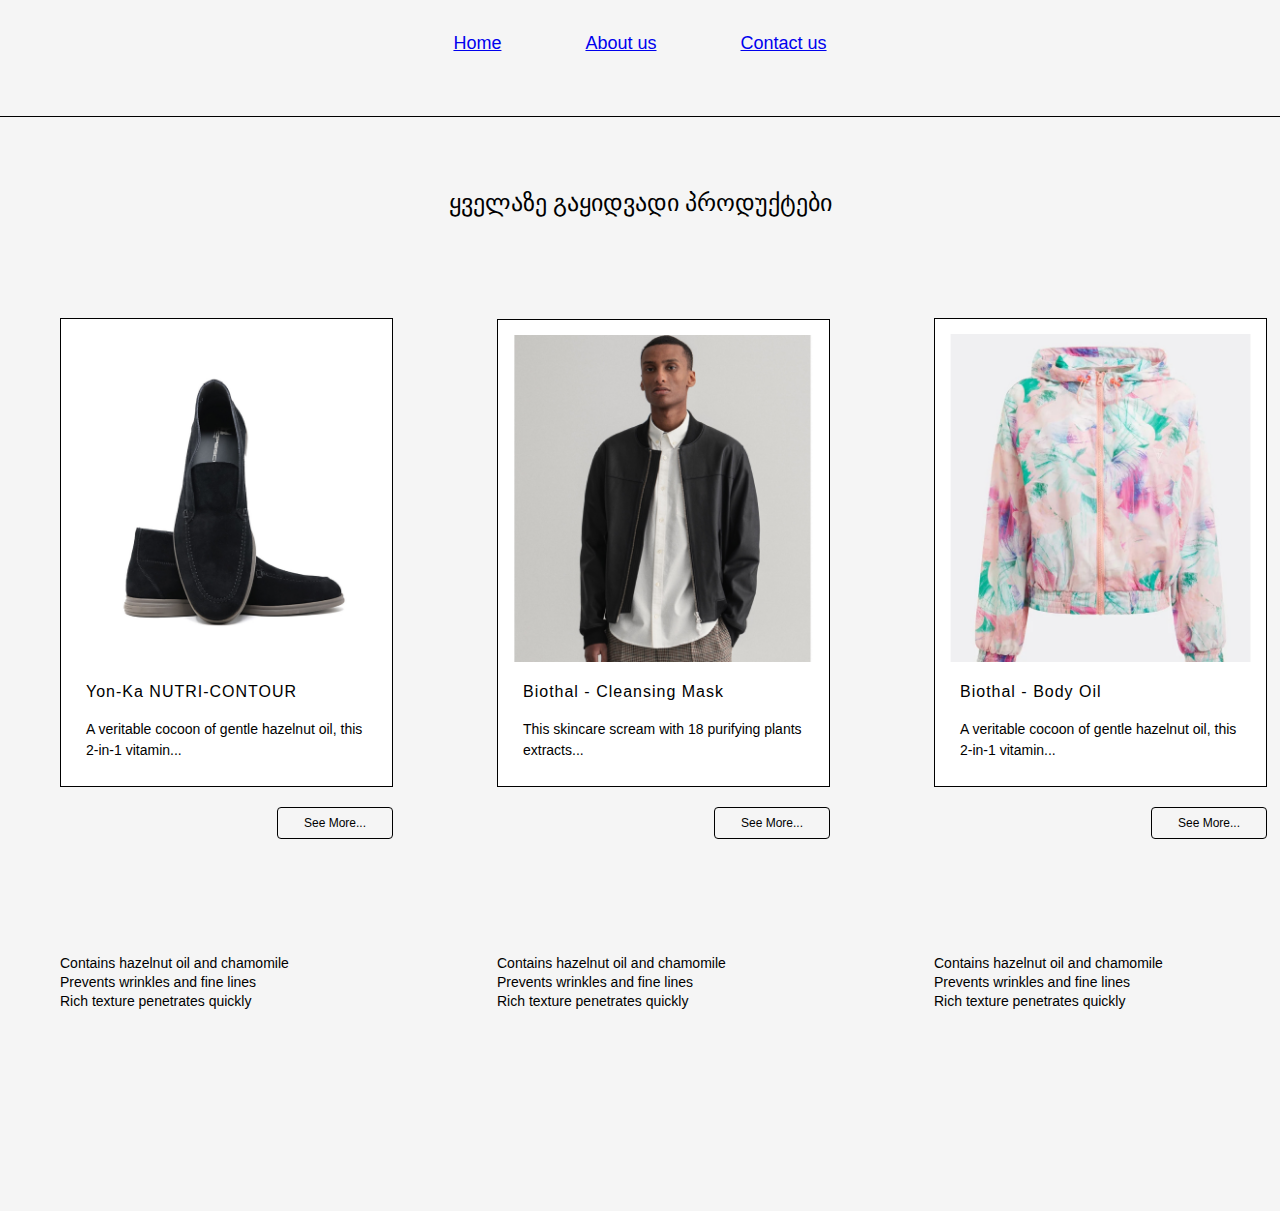
<file: index.html>
<!DOCTYPE html>
<html lang="en">
<head>
    <meta charset="UTF-8">
    <meta http-equiv="X-UA-Compatible" content="IE=edge">
    <meta name="viewport" content="width=device-width, initial-scale=1.0">
    <link rel="stylesheet" href="assets/css/reset.css">
    <link rel="stylesheet" href="assets/css/style.css">
    <title>Main page</title>
</head>
<body>
    <header>
        <nav>
            <ul>
                <li><a href="index.html">Home</a></li>
                <li><a href="about.html">About us</a></li>
                <li><a href="contact.html">Contact us</a></li>
            </ul>
        </nav>
    </header>

    <main>
        <h1> ყველაზე გაყიდვადი პროდუქტები </h1>
        <section class="mainpage">
            <div class="box">
                    <div class="both">
                        <div class="content">
                            <img src="assets/img/photo1.png" alt="picture of shoes">
                            <h2>Yon-Ka NUTRI-CONTOUR</h2>
                            <p>A veritable cocoon of gentle hazelnut oil, this 2-in-1 vitamin...</p>
                        </div>
                        <div class="contentfooter">
                            <button>See More...</button>
                        </div>
                    </div>
                    <div class="contenttext">
                        <ul>
                                <li>Contains hazelnut oil and chamomile</li>
                                <li>Prevents wrinkles and fine lines</li>
                                <li>Rich texture penetrates quickly</li>
                            </ul>
                    </div>
                </div>

                <div class="box middle">
                    <div class="both">
                        <div class="content">
                            <img src="assets/img/photo2.png" alt="picture of man">
                            <h2>Biothal - Cleansing Mask</h2>
                            <p>This skincare scream with 18 purifying plants extracts...</p>
                        </div>
                        <div class="contentfooter">
                            <button>See More...</button>
                        </div>
                    </div>
                        <div class="contenttext">
                            <ul>
                                    <li>Contains hazelnut oil and chamomile</li>
                                    <li>Prevents wrinkles and fine lines</li>
                                    <li>Rich texture penetrates quickly</li>
                                </ul>
                        </div>
                </div>  

                <div class="box">
                    <div class="both">
                        <div class="content">
                            <img src="assets/img/photo3.png" alt="picture of jacket">
                            <h2>Biothal - Body Oil</h2>
                            <p>A veritable cocoon of 
                                gentle hazelnut oil, this 2-in-1 vitamin...</p>
                        </div>
                        <div class="contentfooter">
                            <button>See More...</button>
                        </div>
                    </div>
                    
                        <div class="contenttext">
                                <ul>
                                    <li>Contains hazelnut oil and chamomile</li>
                                    <li>Prevents wrinkles and fine lines</li>
                                    <li>Rich texture penetrates quickly</li>
                                </ul>
                        </div>
                </div>
        </section>

        
    </main>
</body>
</html>
</file>
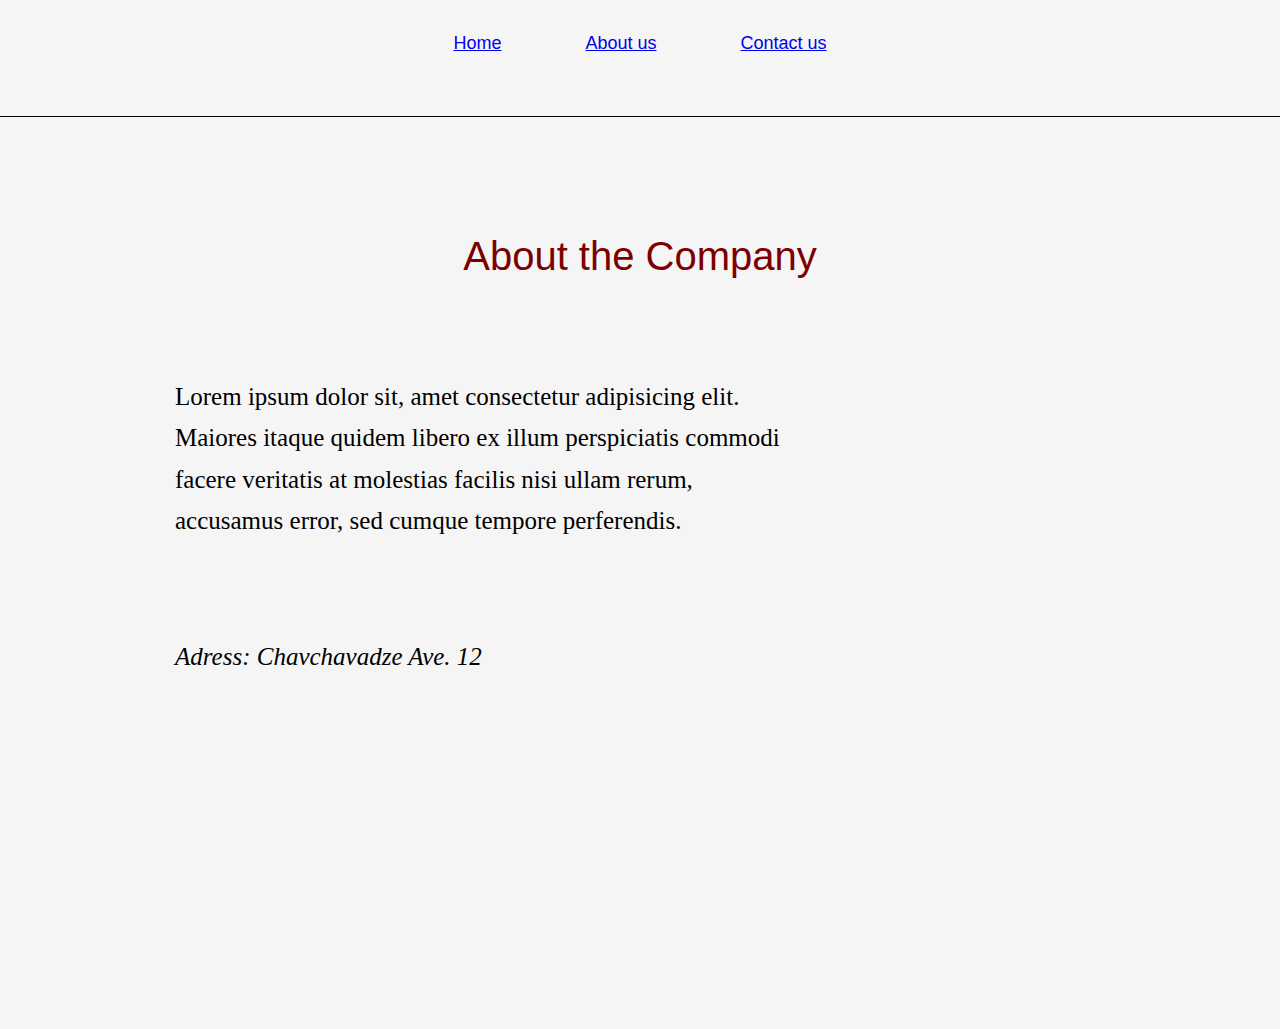
<file: about.html>
<!DOCTYPE html>
<html lang="en">
<head>
    <meta charset="UTF-8">
    <meta http-equiv="X-UA-Compatible" content="IE=edge">
    <meta name="viewport" content="width=device-width, initial-scale=1.0">
    <link rel="stylesheet" href="assets/css/reset.css">
    <link rel="stylesheet" href="assets/css/style.css">
    <title>Information about us</title>
</head>
<body>
    <header>
        <nav>
            <ul>
                <li><a href="index.html">Home</a></li>
                <li><a href="about.html">About us</a></li>
                <li><a href="contact.html">Contact us</a></li>
            </ul>
        </nav>
    </header>

<main>
    <section class="aboutinfo">
        <h1>About the Company</h1>
    <div class="paragraph">
        Lorem ipsum dolor sit, amet consectetur adipisicing elit. 
        Maiores itaque quidem libero ex illum perspiciatis commodi facere 
        veritatis at molestias facilis nisi ullam rerum, accusamus error, 
        sed cumque tempore perferendis.
    </div>
        <p>Adress: Chavchavadze Ave. 12</p>
    </section>
</main>

</body>
</html>
</file>
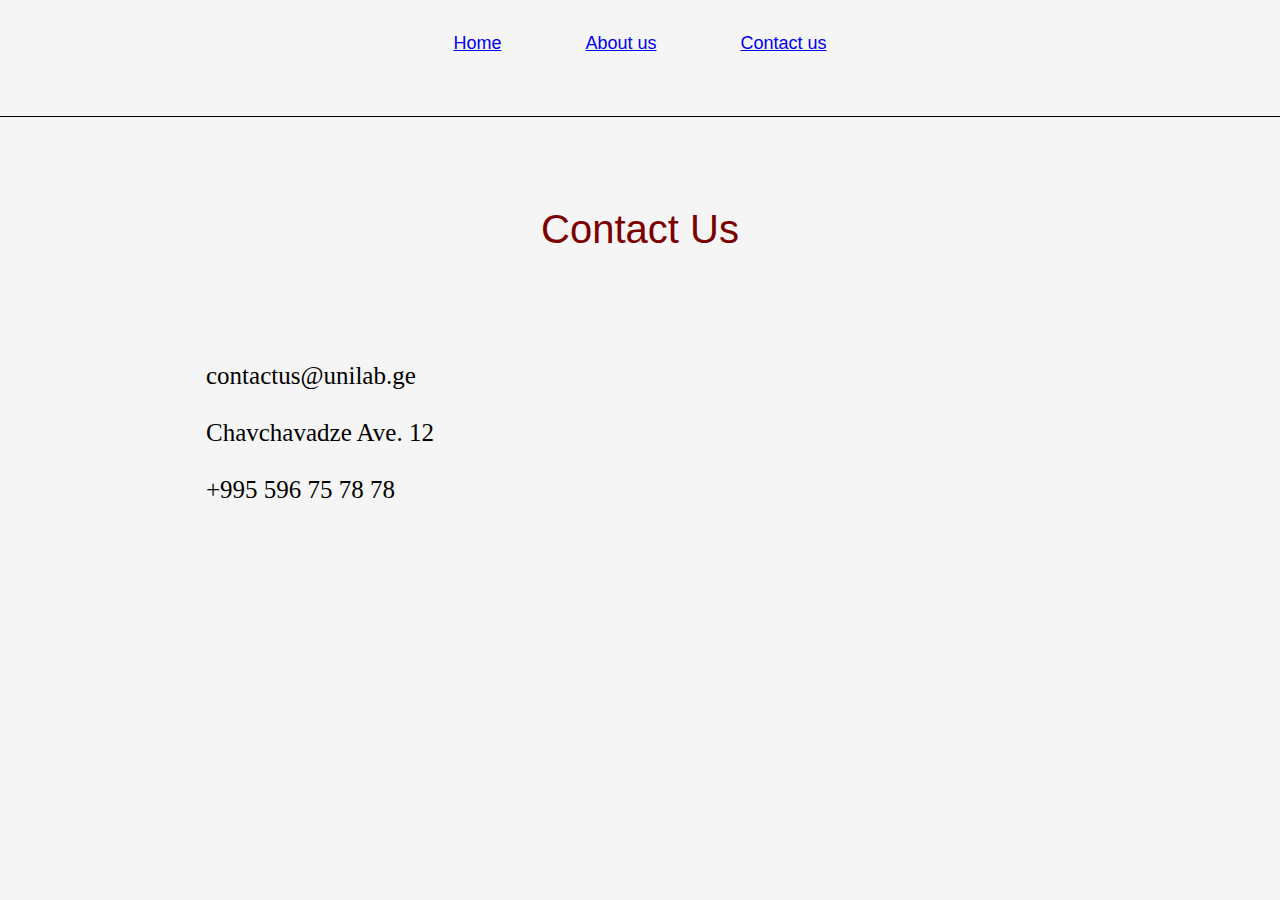
<file: contact.html>
<!DOCTYPE html>
<html lang="en">
<head>
    <meta charset="UTF-8">
    <meta http-equiv="X-UA-Compatible" content="IE=edge">
    <meta name="viewport" content="width=device-width, initial-scale=1.0">
    <link rel="stylesheet" href="assets/css/reset.css">
    <link rel="stylesheet" href="assets/css/style.css">
    <title>How to contact us</title>
</head>
<body>
    <header>
        <nav>
            <ul>
                <li><a href="index.html">Home</a></li>
                <li><a href="about.html">About us</a></li>
                <li><a href="contact.html">Contact us</a></li>
            </ul>
        </nav>
    </header>

    <main>
        <section>
                <h1>Contact Us</h1>
            <div class="detailinfo">
                <p>contactus@unilab.ge</p>
                <p>Chavchavadze Ave. 12</p>
                <p>+995 596 75 78 78</p>
            </div>
        </section>
    </main>
</body>
</html>
</file>
<file: assets/css/style.css>
body {
    background-color: #f5f5f5;
}

header nav {
    width: 100%;
    justify-content: center;
    height: 87px;
    border-bottom: 1px solid black;
}

header ul {
    margin-top: 30px;
    text-align: center;
}

header li {
    display: inline;
    font-size: 18px;
    line-height: 27px;
    height: 27px;
    padding: 40px;
    font-family: 'Open Sans', sans-serif;
}

main h1 {
    color: black;
    font-size: 24px;
    line-height: 28.8px;
    height: 29px;
    margin-top: 72px;
    text-align: center;
}

.mainpage {
    padding: 100px 0px 200px 60px;
}

.box {
    display: inline-block;
}

.content {
    background-color:   white;
    border: 1px solid black;
    display: inline-block;
    padding: 15px 15px 25px 15px;
    width: 333px;
    font-family: 'Open Sans', sans-serif;
}

.content img {
    width: 100%;
}

.content h2 {
    margin: 15px 0;
    line-height: 24px;
    letter-spacing: 1px;
}

.content p {
    font-size: 14px;
    line-height: 21px;
}

.content h2,
.content p {
    margin-left: 10px;
}

.contentfooter button{
    font-size: 12px;
    line-height: 18px;
    padding: 6px 26px;
    background-color: inherit;
    border: 1px solid black;
    border-radius: 4px; 
}

.contentfooter {
    text-align: right;
    margin-top: 20px;
}

.contenttext {
    color: black;
    font-family: 'Open Sans', sans-serif;
    margin-top: 115px;
    font-size: 14px;
    height: 57px;
    line-height: 19.07px;
}

.box.middle {
    margin: 0px 100px;
}

main section h1 {
    font-family: 'Open Sans', sans-serif;
    color: #7D0000;
    margin-top: 85px;
    text-align: center;
    font-size: 40px;
    line-height: 54px;
    width: 100%;
}

.detailinfo {
    margin: 132px 981px 509px 206px;
    width: 100%;
    margin-bottom: 32px;
    font-size: 25px;
    height: 34px;
}

.detailinfo p {
    margin-bottom: 32px;
}

.aboutinfo h1 {
    font-family: 'Open Sans', sans-serif;
    color: #7D0000;
    text-align: center;
    font-size: 40px;
    line-height: 54px;
    margin-top: 112px;
    margin-bottom: 118px;
}

.paragraph {
    margin: 0px 490px 0px 175px;
    font-size: 25px;
    height: 205px;
    line-height: 41.25px;
}

.aboutinfo p {
    font-style: italic;
    font-size: 25px;
    line-height: 34.05px;
    height: 34px;
    width: 349px;
    margin: 59px 916px 355px 175px;
}
</file>
